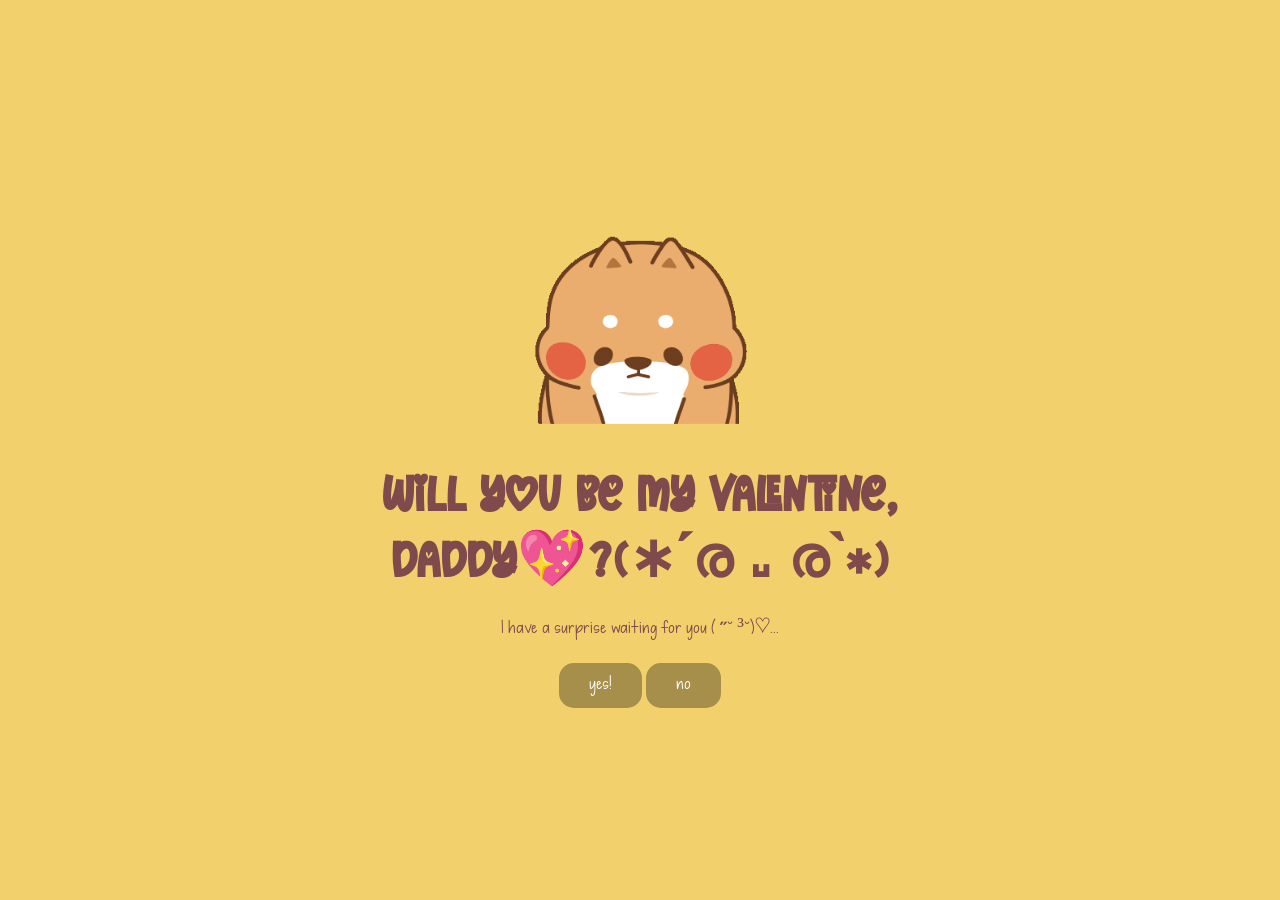
<file: index.html>
<!DOCTYPE html>
<html lang="en">
<head>
    <meta charset="UTF-8">
    <meta name="viewport" content="width=device-width, initial-scale=1.0">
    <title>A Special Question | Valentine</title>
    
    <link rel="stylesheet" href="style.css">
</head>
<body>
    <div class="background-hearts" id="heartContainer"></div>

    <div class="main-card">
        
        <div class="image-section">
            <img id="display-image" src="p intro.gif" alt="Valentine Image">
        </div>

        <div class="text-section">
            <h1 id="question">Will you be my Valentine, Daddy💖?(∗´ര ᎑ ര`∗) </h1>
            <p id="sub-text">I have a surprise waiting for you ( ˶˘ ³˘)♡...</p>
        </div>

        <div class="button-wrapper">
            <button id="yes-btn" class="control-btn">yes!</button>
            <button id="no-btn" class="control-btn">no</button>
        </div>

        <button id="go-to-folders" style="display: none; margin-top: 20px;">Go to Surprises! 🎁</button>

    </div>

    <script src="script.js"></script>
</body>


</html>
</file>
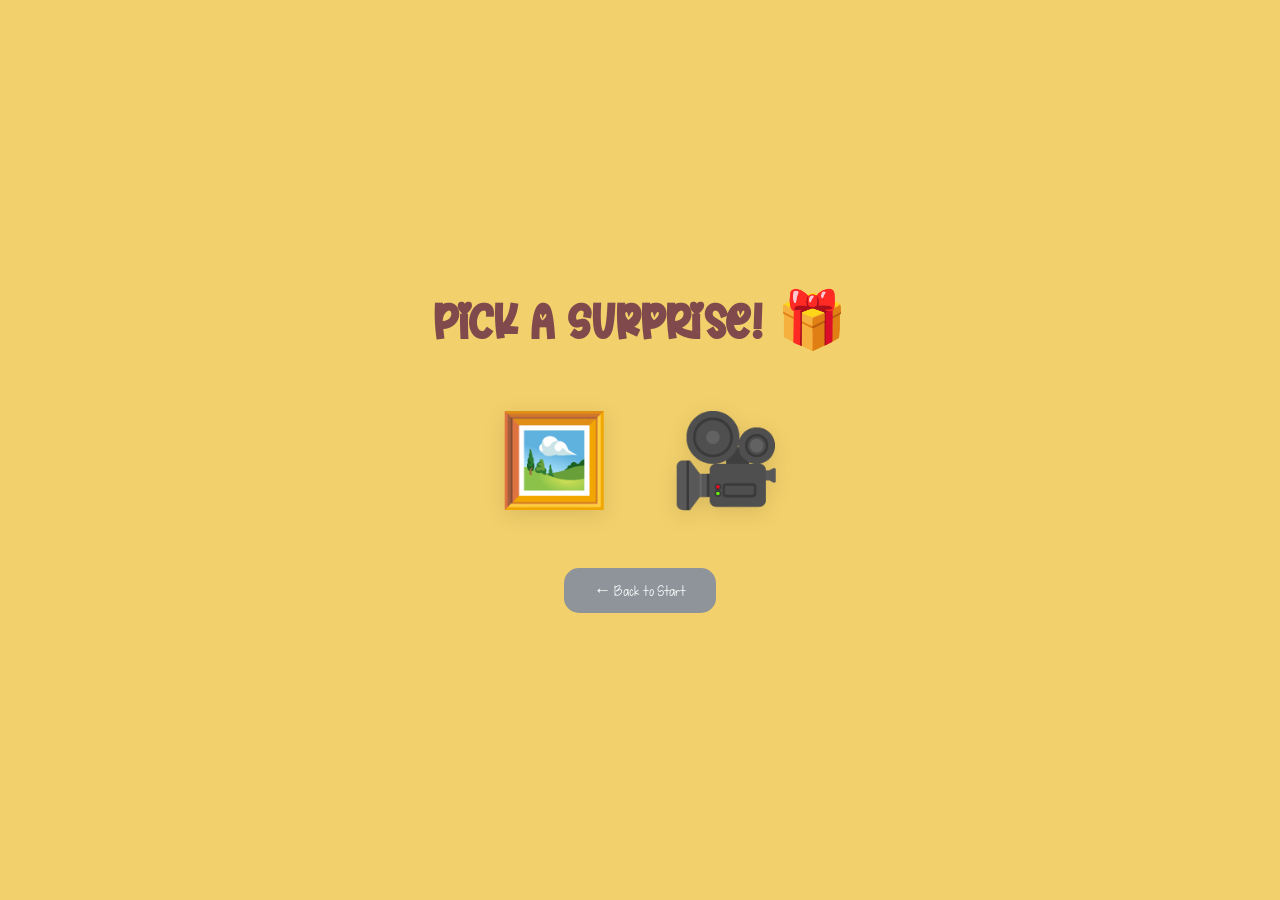
<file: folders.html>
<!DOCTYPE html>
<html lang="en">
<head>
    <meta charset="UTF-8">
    <meta name="viewport" content="width=device-width, initial-scale=1.0">
    <title>Your Surprises</title>
    <link rel="stylesheet" href="style.css">
</head>
<body>
    <div class="background-hearts"></div>

    <div class="main-card">
        <h1>Pick a Surprise! 🎁</h1>
        
        <div class="folder-wrapper">
            <a href="special.html" class="folder-item">
                <span class="folder-icon">🖼️</span>
            </a>
            
            <a href="surprise.html" class="folder-item">
    <span class="folder-icon">🎥</span>
</a>
        </div>

        <button class="back-btn" onclick="location.href='index.html'">← Back to Start</button>
    </div>
</body>
</html>
</file>
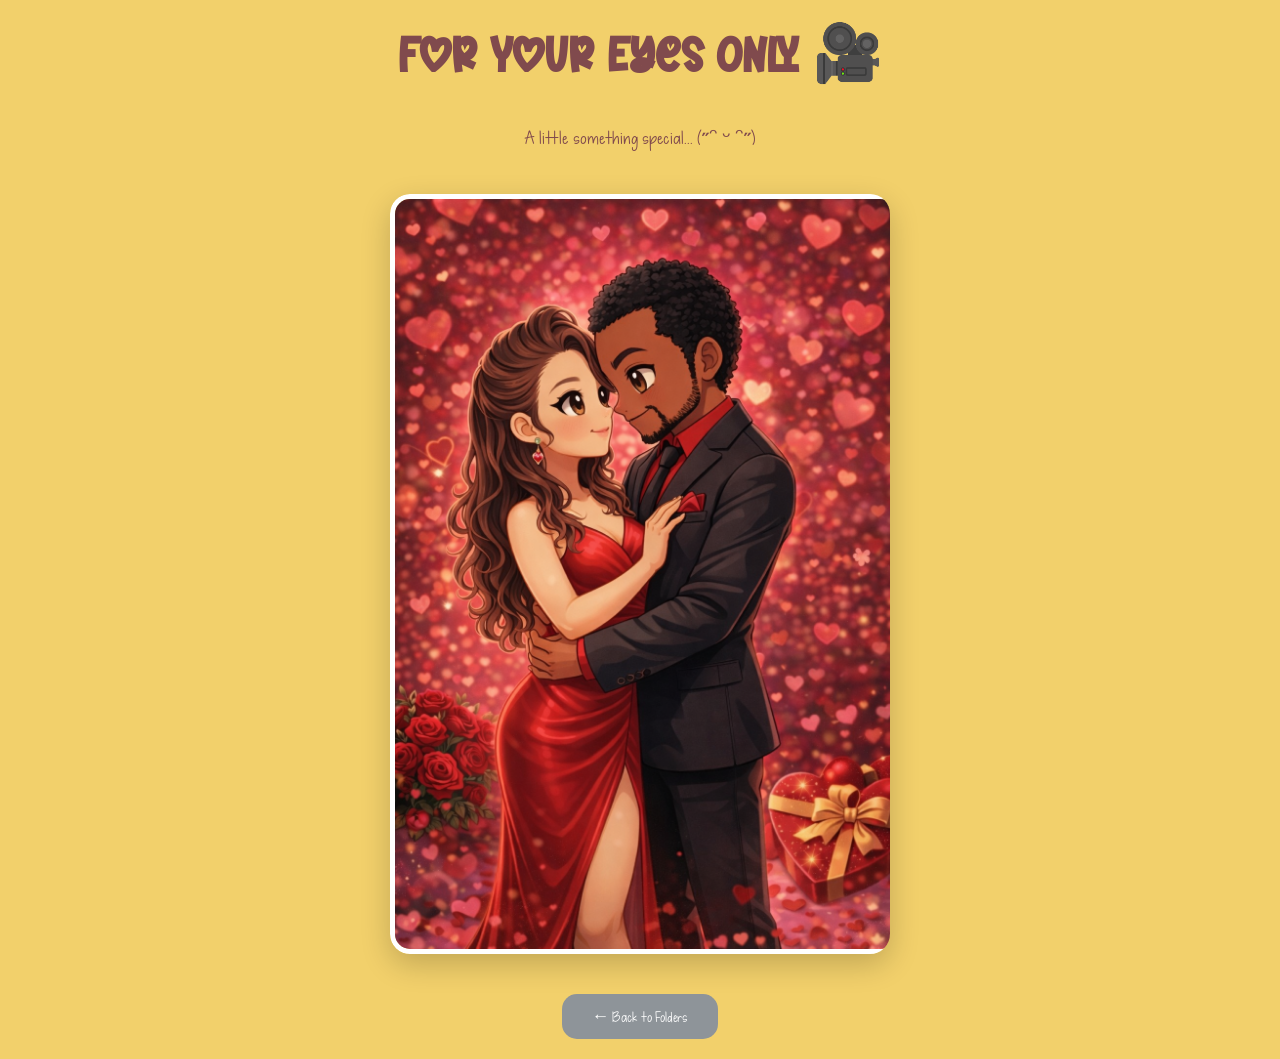
<file: special.html>
<!DOCTYPE html>
<html lang="en">
<head>
    <meta charset="UTF-8">
    <meta name="viewport" content="width=device-width, initial-scale=1.0">
    <title>Special Surprise | Valentine</title>
    <link rel="stylesheet" href="style.css">
    <style>
        .image-container {
            width: 100%;
            max-width: 500px;
            margin: 20px 0;
            border-radius: 20px;
            overflow: hidden;
            box-shadow: 0 10px 30px rgba(0,0,0,0.2);
        }
        
        .special-img {
            width: 100%;
            display: block;
            border-radius: 20px;
            border: 5px solid white;
        }
    </style>
</head>
<body>
    <div class="background-hearts"></div>

    <div class="main-card">
        <h1>For Your Eyes Only 🎥</h1>
        <p id="sub-text">A little something special... (˶ᵔ ᵕ ᵔ˶)</p>
       
        <div class="image-container">
            <img src="speial.png" alt="Special Memory" class="special-img">
        </div>

        <button class="back-btn" style="margin-top: 20px;" onclick="location.href='folders.html'">← Back to Folders</button>
    </div>
</body>

</html>
</file>
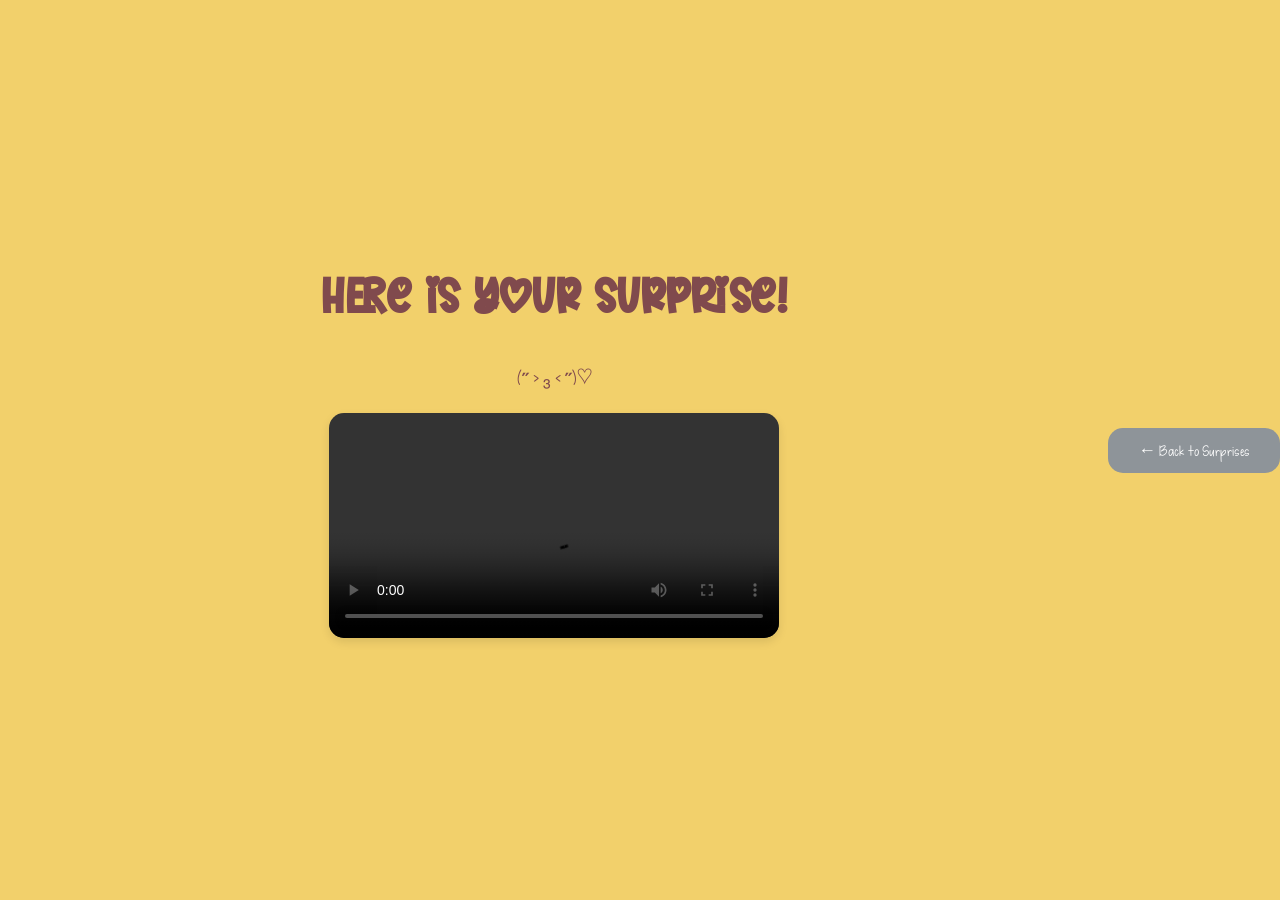
<file: surprise.html>
<!DOCTYPE html>
<html lang="en">
<head>
    <meta charset="UTF-8">
    <meta name="viewport" content="width=device-width, initial-scale=1.0">
    <title>Surprise! | Valentine</title>
    
    <link rel="stylesheet" href="style.css">

    <style>
        .media-container {
            width: 100%;
            display: flex;
            flex-direction: column;
            align-items: center;
            gap: 20px; /* Space between photo and video */
            margin-bottom: 25px;
        }

        /* This overrides the 300px limit from the main css so your photo can be bigger */
        .special-photo {
            width: 100%;
            max-width: 450px; 
            border-radius: 15px;
            box-shadow: 0 4px 10px rgba(0,0,0,0.1);
        }

        .special-video {
            width: 100%;
            max-width: 450px;
            border-radius: 15px;
            box-shadow: 0 4px 10px rgba(0,0,0,0.1);
        }
    </style>
</head>
<body>

    <div class="background-hearts"></div>

    <div class="main-card">
        <h1>Here is your surprise! </h1>
        <p id="sub-text">(˶  >   ₃  < ˶)♡ </p>


            <video controls class="special-video">
                <source src="vi.mp4" type="video/mp4">
                Your browser does not support the video tag.
            </video>
        </div>

        <button class="back-btn" onclick="location.href='folders.html'">← Back to Surprises</button>
    </div>

</body>

</html>
</file>
<file: style.css>
/* =========================================
   1. FONT REGISTRATION
   ========================================= */
@font-face {
    font-family: 'HeaderFont';
    src: url('Cheerful\ Holiday.otf') format('truetype');
}
@font-face {
    font-family: 'MessageFont';
    src: url('KGTeacherJordan.otf') format('truetype');
}
@font-face {
    font-family: 'ButtonFont';
    src: url('KGTeacherJordan.otf') format('truetype');
}

/* =========================================
   2. GLOBAL STYLES
   ========================================= */
body {
    background-color: #F2D06B; 
    margin: 0;
    display: flex;
    justify-content: center;
    align-items: center;
    min-height: 100vh;
    overflow-x: hidden;
}

.main-card {
    display: flex;
    flex-direction: column;
    align-items: center;
    justify-content: center;
    text-align: center;
    padding: 20px;
    width: 70%;
    max-width: 550px;
    margin: 0 auto;
}

.image-section img {
    max-width: 300px;
    max-height: 300px;
    width: auto;
    height: auto;
    object-fit: contain;
    border-radius: 20px;
    margin-bottom: 20px;
}

/* =========================================
   3. FONT ASSIGNMENTS
   ========================================= */
h1, h2 {
    font-family: 'HeaderFont', cursive;
    color: #804A4D;
    font-size: 3.5rem;
    margin: 0 0 15px 0;
}

p, #sub-text {
    font-family: 'MessageFont', serif;
    font-size: 1.4rem;
    color: #804A4D;
}

/* =========================================
   4. FOLDER PAGE STYLING
   ========================================= */
.folder-wrapper {
    display: flex;
    justify-content: center;
    gap: 60px;
    margin: 40px 0;
}

.folder-item {
    text-decoration: none;
    display: flex;
    flex-direction: column;
    align-items: center;
    transition: transform 0.3s cubic-bezier(0.175, 0.885, 0.32, 1.275);
}

.folder-item:hover {
    transform: scale(1.15);
}

.folder-icon {
    font-size: 90px;
    margin-bottom: 15px;
    filter: drop-shadow(0 5px 10px rgba(0,0,0,0.1));
}

.folder-label {
    font-family: 'ButtonFont', sans-serif;
    font-size: 1.6rem;
    color: #804A4D;
    font-weight: bold;
}

/* Music folder floating animation */
.folder-item:nth-child(2) .folder-icon {
    display: inline-block;
    animation: musicFloat 3s infinite ease-in-out;
}

@keyframes musicFloat {
    0%, 100% { transform: translateY(0) rotate(0deg); }
    50% { transform: translateY(-10px) rotate(10deg); }
}



/* =========================================
   7. BUTTONS
   ========================================= */
button {
    font-family: 'ButtonFont', sans-serif;
    padding: 12px 30px;
    font-size: 1.4rem;
    border-radius: 15px;
    border: none;
    cursor: pointer;
    background-color: #0a0a0a54;
    color: white;
    transition: 0.2s;
}

button:hover {
    transform: scale(1.05);
}

.back-btn {
    background-color: #8e9499;
    font-size: 1.1rem;
}
</file>
